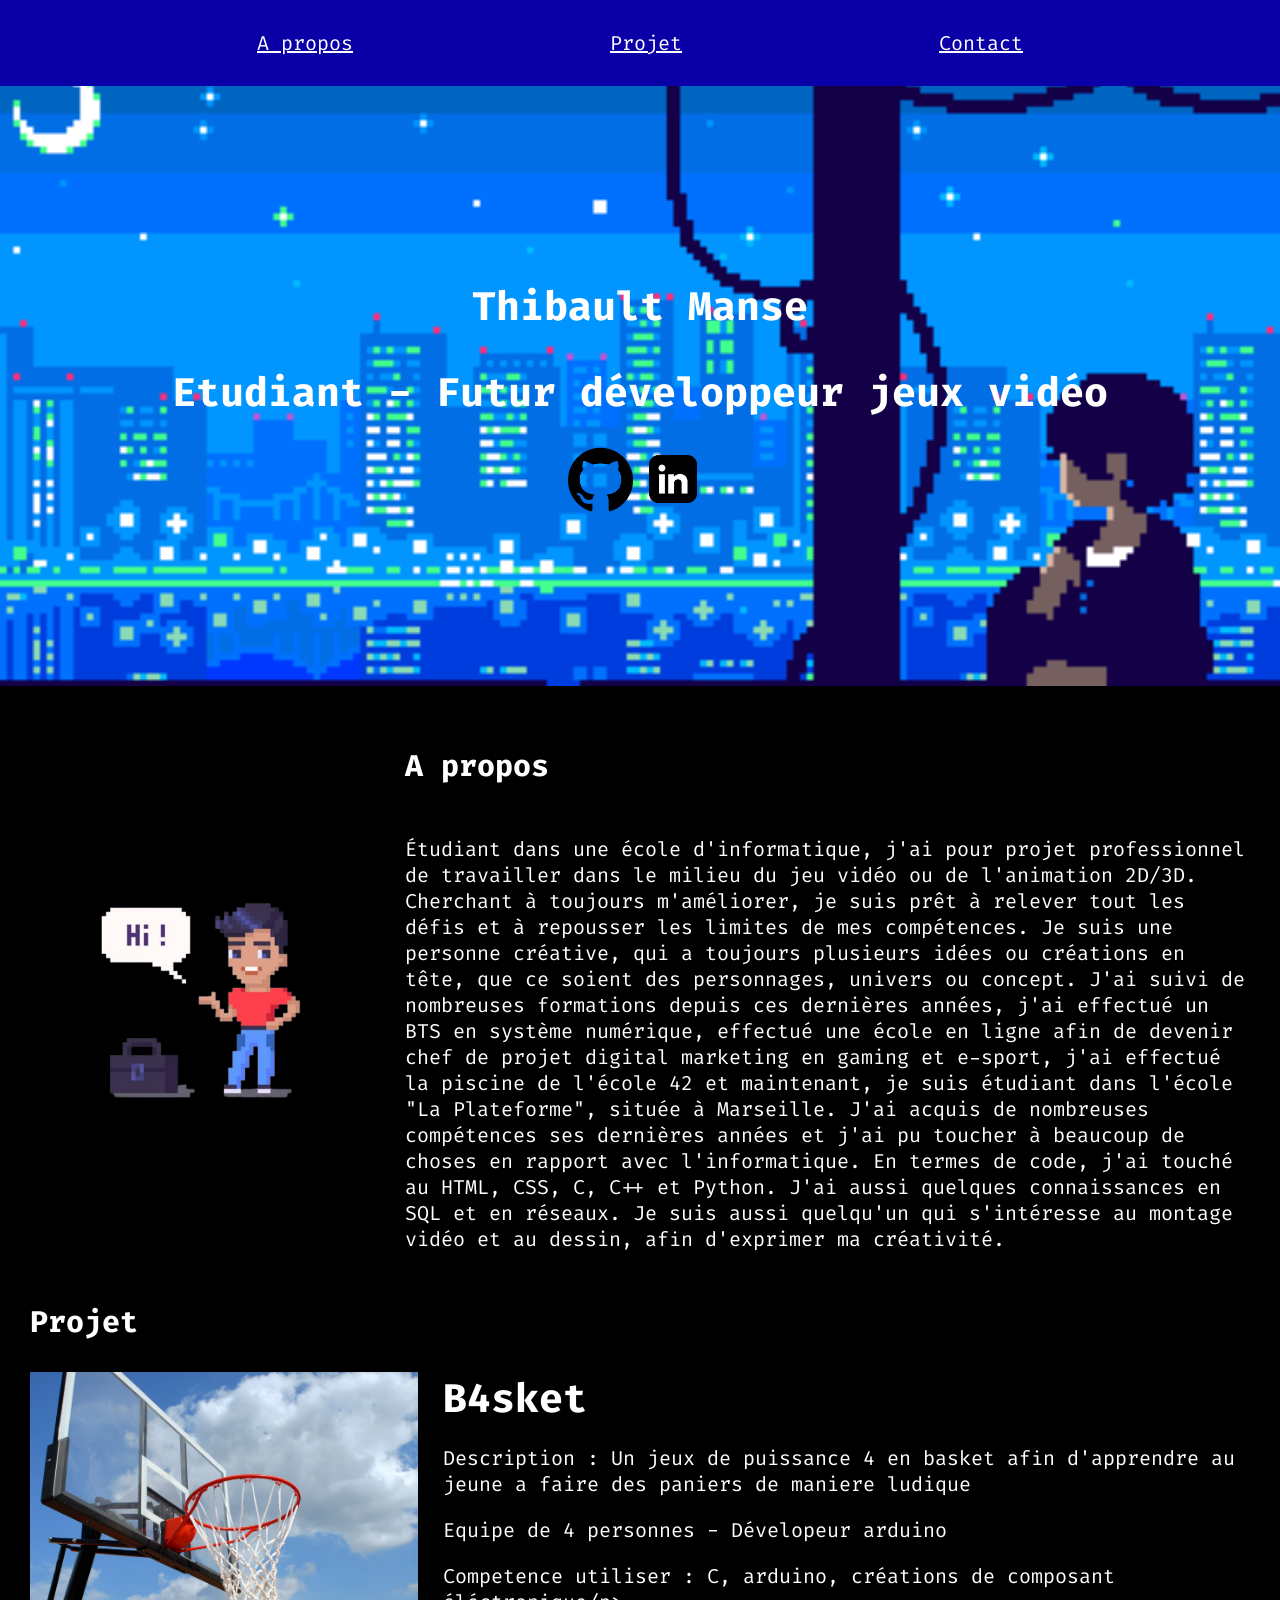
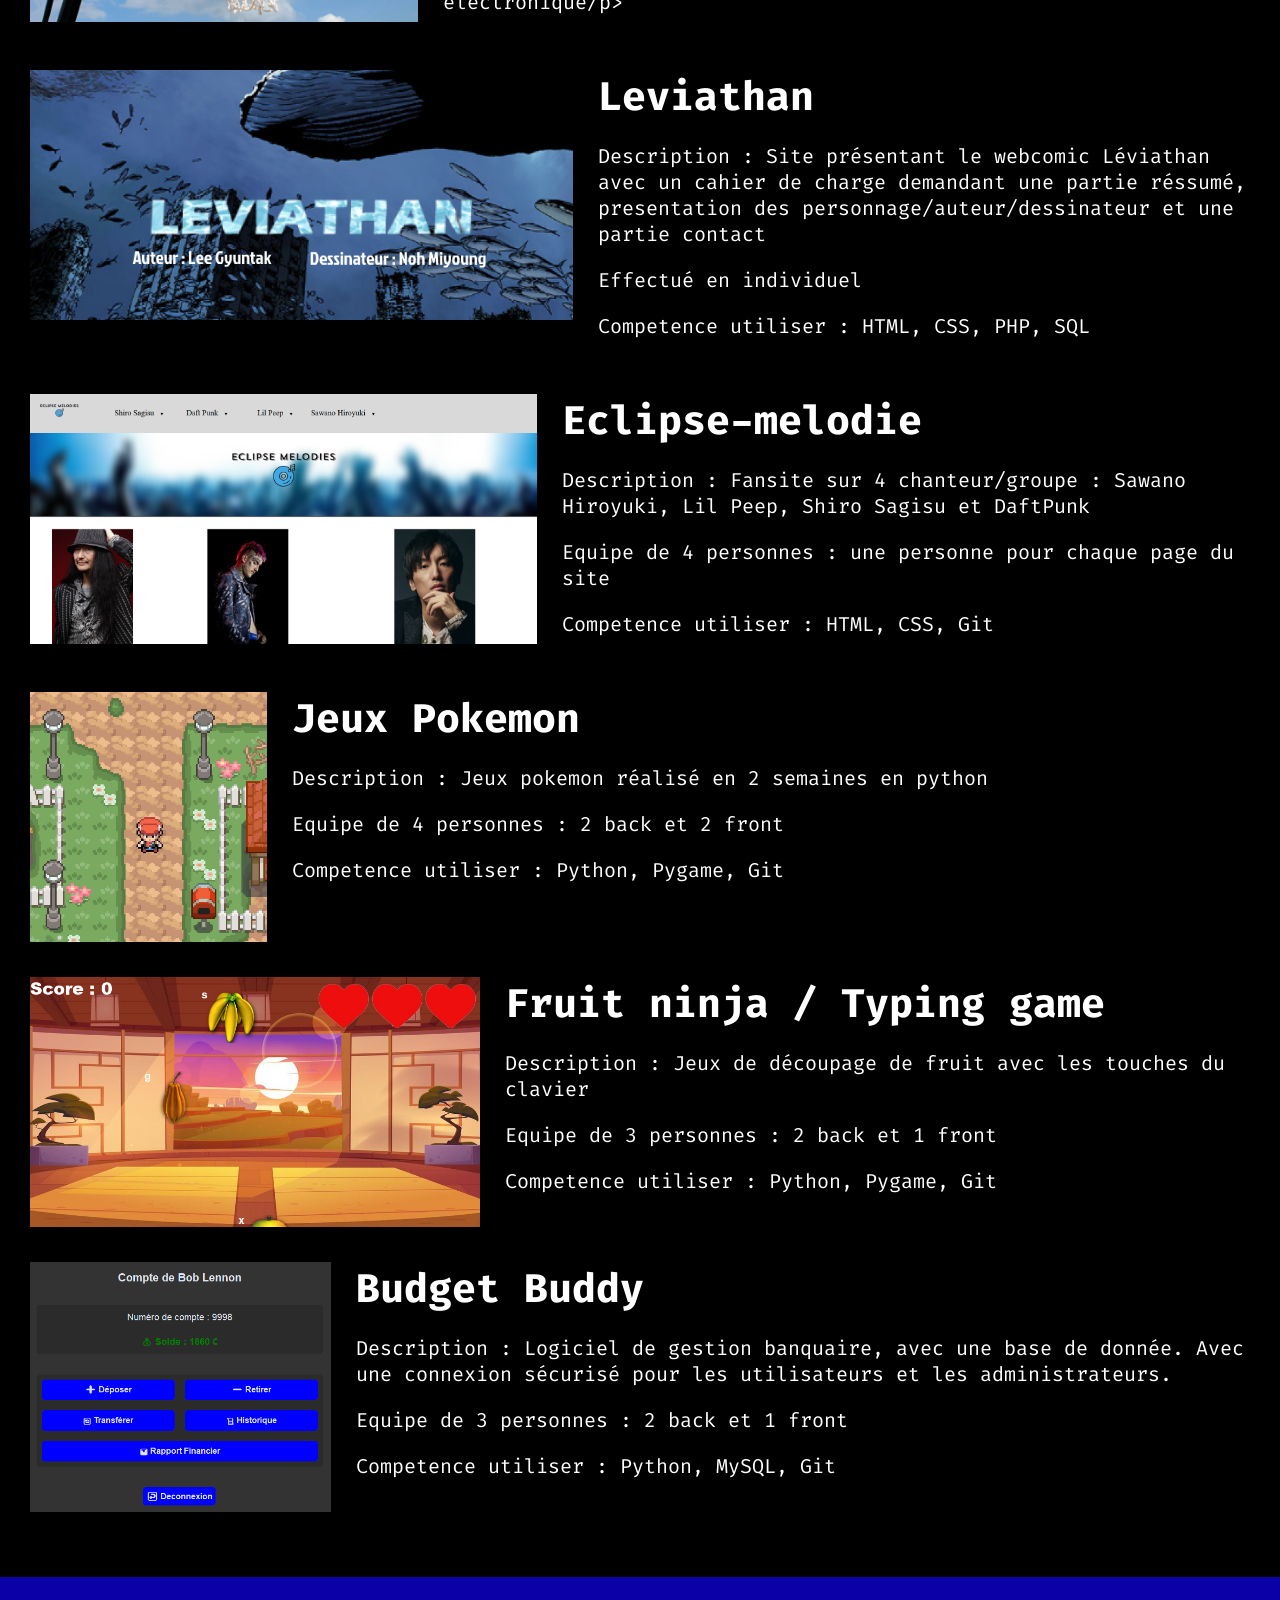
<file: index.html>
<!DOCTYPE html>
<html lang="fr">
    <head>
        <meta charset="UTF-8">
        <meta name="viewport" content="width=device-width, initial-scale=1.0">
        <link rel="stylesheet" href="style-p.css">
        <title>Thibault Manse</title>
    </head>
    <body>
        <header class="header">
            <nav><a href="#about_me">A propos</a></nav>
            <nav><a href="#project">Projet</a></nav>
            <nav><a href="#contact">Contact</a></nav>
        </header>
        <section class="banderol">
            <h1>Thibault Manse</h1>
            <h4>Etudiant - Futur développeur jeux vidéo</h4>
            <nav id="link-nav">
                <a href="https://github.com/thibault-manse"><img src="image/github.png" alt="github" class="icon-link1"></a>
                <a href="https://www.linkedin.com/in/thibault-manse-0aaa56328/"><img src="image/linkedin.png" alt="linkedin" class="icon-link2"></a>
            </nav>
        </section>
        <section class="body-site">
            <section id="about_me">
                <img src="image/image1.png" alt="homme pixel disant bonjour" class="image2">
                <article class ="content-text">
                    <h3>A propos</h3>
                    <p>Étudiant dans une école d'informatique, j'ai pour projet professionnel de travailler dans le milieu du jeu vidéo ou de l'animation 2D/3D.
                        Cherchant à toujours m'améliorer, je suis prêt à relever tout les défis et à repousser les limites de mes compétences.
                        Je suis une personne créative, qui a toujours plusieurs idées ou créations en tête, que ce soient des personnages, univers ou concept.
                        J'ai suivi de nombreuses formations depuis ces dernières années, j'ai effectué un BTS en système numérique, effectué une école en ligne afin de 
                        devenir chef de projet digital marketing en gaming et e-sport, j'ai effectué la piscine de l'école 42 et maintenant, je suis étudiant dans l'école "La Plateforme", située à Marseille.
                        J'ai acquis de nombreuses compétences ses dernières années et j'ai pu toucher à beaucoup de choses en rapport avec l'informatique. En termes de code, j'ai touché au HTML, 
                        CSS, C, C++ et Python. J'ai aussi quelques connaissances en SQL et en réseaux.
                        Je suis aussi quelqu'un qui s'intéresse au montage vidéo et au dessin, afin d'exprimer ma créativité.
                    </p>
                </article>
            </section>
            <section id="project">
                <h3>Projet</h3>
                <article class="my-project">
                    <img src="image/b4sket.jpg" alt="projet b4sket" class="image">
                    <section>
                        <h4>B4sket</h4>
                        <p>Description : Un jeux de puissance 4 en basket afin d'apprendre au jeune a faire des paniers de maniere ludique</p>
                        <p>Equipe de 4 personnes - Dévelopeur arduino</p>
                        <p>Competence utiliser : C, arduino, créations de composant éléctronique/p>
                    </section>
                </article>
                <article class="my-project">
                    <img src="image/Leviathan.png" alt="Site Leviathan" class="image">
                    <section>
                        <h4>Leviathan</h4>
                        <p>Description : Site présentant le webcomic Léviathan avec un cahier de charge demandant une partie réssumé, presentation des 
                            personnage/auteur/dessinateur et une partie contact</p>
                        <p>Effectué en individuel</p>
                        <p>Competence utiliser : HTML, CSS, PHP, SQL</p>
                    </section>
                </article>
                <article class="my-project">
                    <img src="image/Eclipse-melodie.png" alt="projet fan site" class="image">
                    <section>
                        <h4>Eclipse-melodie</h4>
                        <p>Description : Fansite sur 4 chanteur/groupe : Sawano Hiroyuki, Lil Peep, Shiro Sagisu et DaftPunk</p>
                        <p>Equipe de 4 personnes : une personne pour chaque page du site</p>
                        <p>Competence utiliser : HTML, CSS, Git</p>
                    </section>
                </article>
                <article class="my-project">
                    <img src="image/pokemon.png" alt="jeu pokemon en python" class="image">
                    <section>
                        <h4>Jeux Pokemon</h4>
                        <p>Description : Jeux pokemon réalisé en 2 semaines en python</p>
                        <p>Equipe de 4 personnes : 2 back et 2 front</p>
                        <p>Competence utiliser : Python, Pygame, Git</p>
                    </section>
                </article>
                <article class="my-project">
                    <img src="image/fruit_ninja.png" alt="fruit ninja en python" class="image">
                    <section>
                        <h4>Fruit ninja / Typing game</h4>
                        <p>Description : Jeux de découpage de fruit avec les touches du clavier</p>
                        <p>Equipe de 3 personnes : 2 back et 1 front</p>
                        <p>Competence utiliser : Python, Pygame, Git</p>
                    </section>
                </article>
                <article class="my-project">
                    <img src="image/banque.png" alt="Interface du logiciel de gestion banquaire" class="image">
                    <section>
                        <h4>Budget Buddy</h4>
                        <p>Description : Logiciel de gestion banquaire, avec une base de donnée. Avec une connexion
                            sécurisé pour les utilisateurs et les administrateurs.</p>
                        <p>Equipe de 3 personnes : 2 back et 1 front</p>
                        <p>Competence utiliser : Python, MySQL, Git</p>
                    </section>
                </article>
            </section>
        </section>
        <footer></footer>
    </body>
</html>
</file>
<file: style-p.css>
@import url('https://fonts.googleapis.com/css2?family=Montserrat:wght@400;700&family=Roboto:wght@400;700&family=Fira+Code:wght@400;700&display=swap');

body {
    background-color: black;
    margin: 0;
    display: flex;
    flex-direction: column;
    flex-wrap: wrap;
}

header, footer{
    background-color: rgb(11, 0, 167);
    display: flex;
    justify-content: space-evenly;
    align-items: center;
    padding-top: 15px;
    padding-bottom: 15px;
}

.header{ /*Menu header restant en haut de la page*/
    width: auto;
    position: sticky;
    top: 0;
    z-index: 999;
    padding: 30px 0;
}

p, a, h1, h3, h4{
    color: white;
    font-family: 'Fira Code', monospace;
    font-size: 20px;
}

nav{
    color: white;
    font-family: 'Fira Code', monospace;
    font-size: 15px;
}

h3{
    font-size: 30px;
}

h4{
    margin: 0;
}

.banderol{
    background-image: url(image/banderol-image.gif);
    background-attachment: fixed;
    background-position: center;
    background-size: cover;
    display : flex;
    flex-direction: column;
    align-items: center;
    justify-content: center;
    height: 600px;
}

.banderol h1, h4{
    font-size: 40px;
}

#link-nav{
    display: flex;
    align-items: center;
    margin-top: 20px;
}

.icon-link1{
    height: 65px
}

.icon-link2{
    height: 80px
}

.body-site{
    margin: 30px;
}

#about_me{
    display: flex;
    flex-direction: row;
    flex-wrap: nowrap;
    align-items: center;
}

#about_me::before {/* décalage vide et invisible pour l'affichage de la page pour la navigation */
    content: '';
    display: block;
    height: 70px; 
    margin-top: -70px; 
    visibility: hidden;
}

.content-text{
    display: flex;
    flex-direction: column;
    align-items: flex-start;
}

#project::before {
    content: '';
    display: block;
    height: 70px; 
    margin-top: -70px; 
    visibility: hidden;
}

.image{
    height: 250px;
    margin-right: 25px;
}

.image2{
    height: 350px;
    margin-right: 25px;
}

.image3{
    height: 300px;
    margin-right: 40px;
    margin-left: 25%;
}

.image4{
    height: 400px;
}

.my-project{
    display: flex;
    margin-bottom: 35px;
}

#contact{
    display: flex;
    flex-direction: row;
    justify-content: space-around;
    align-items: center;
}

#contact h3{
    margin-right: 235px;
}

.contactbox{
    display: flex;
    flex-direction: column;
}

.contactbox p{
    margin: 0;
}

input, textarea{
    width: 350px;
}

/* Position image mouvement
Position start et end*/
</file>
